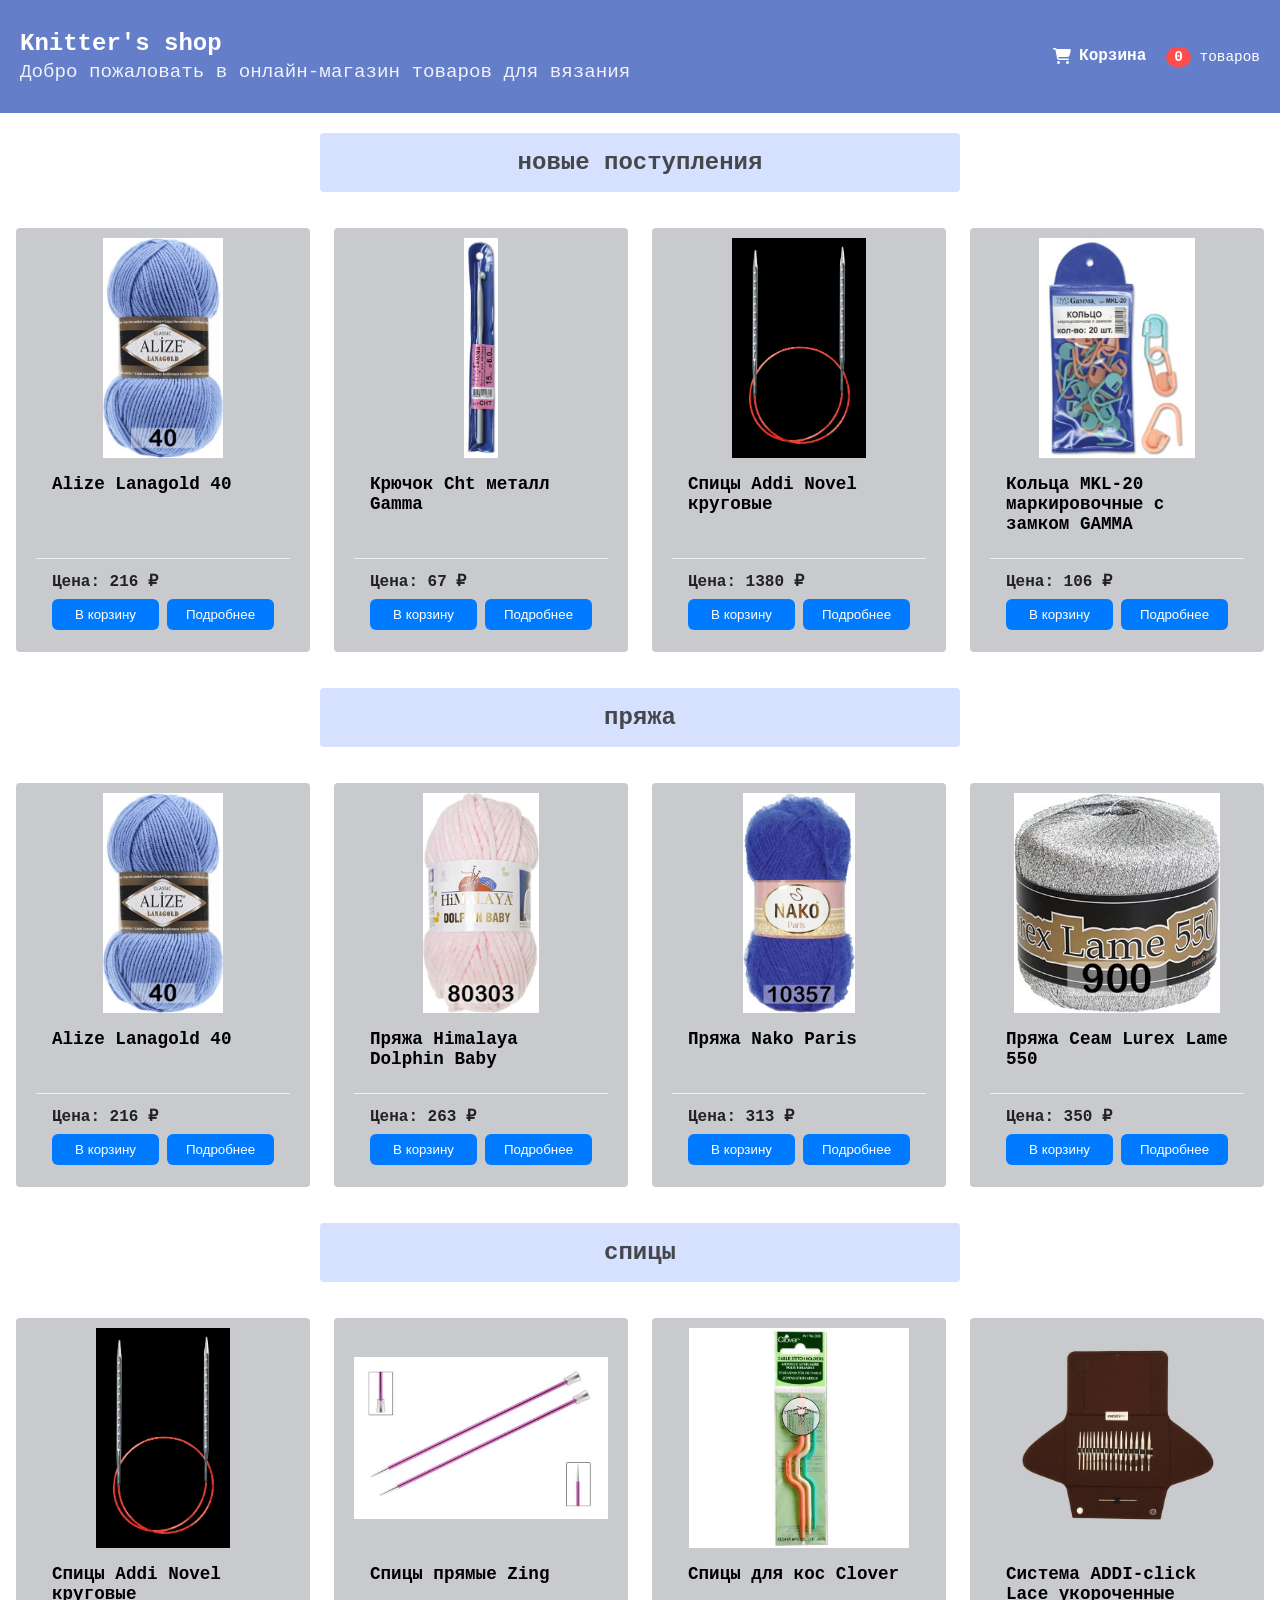
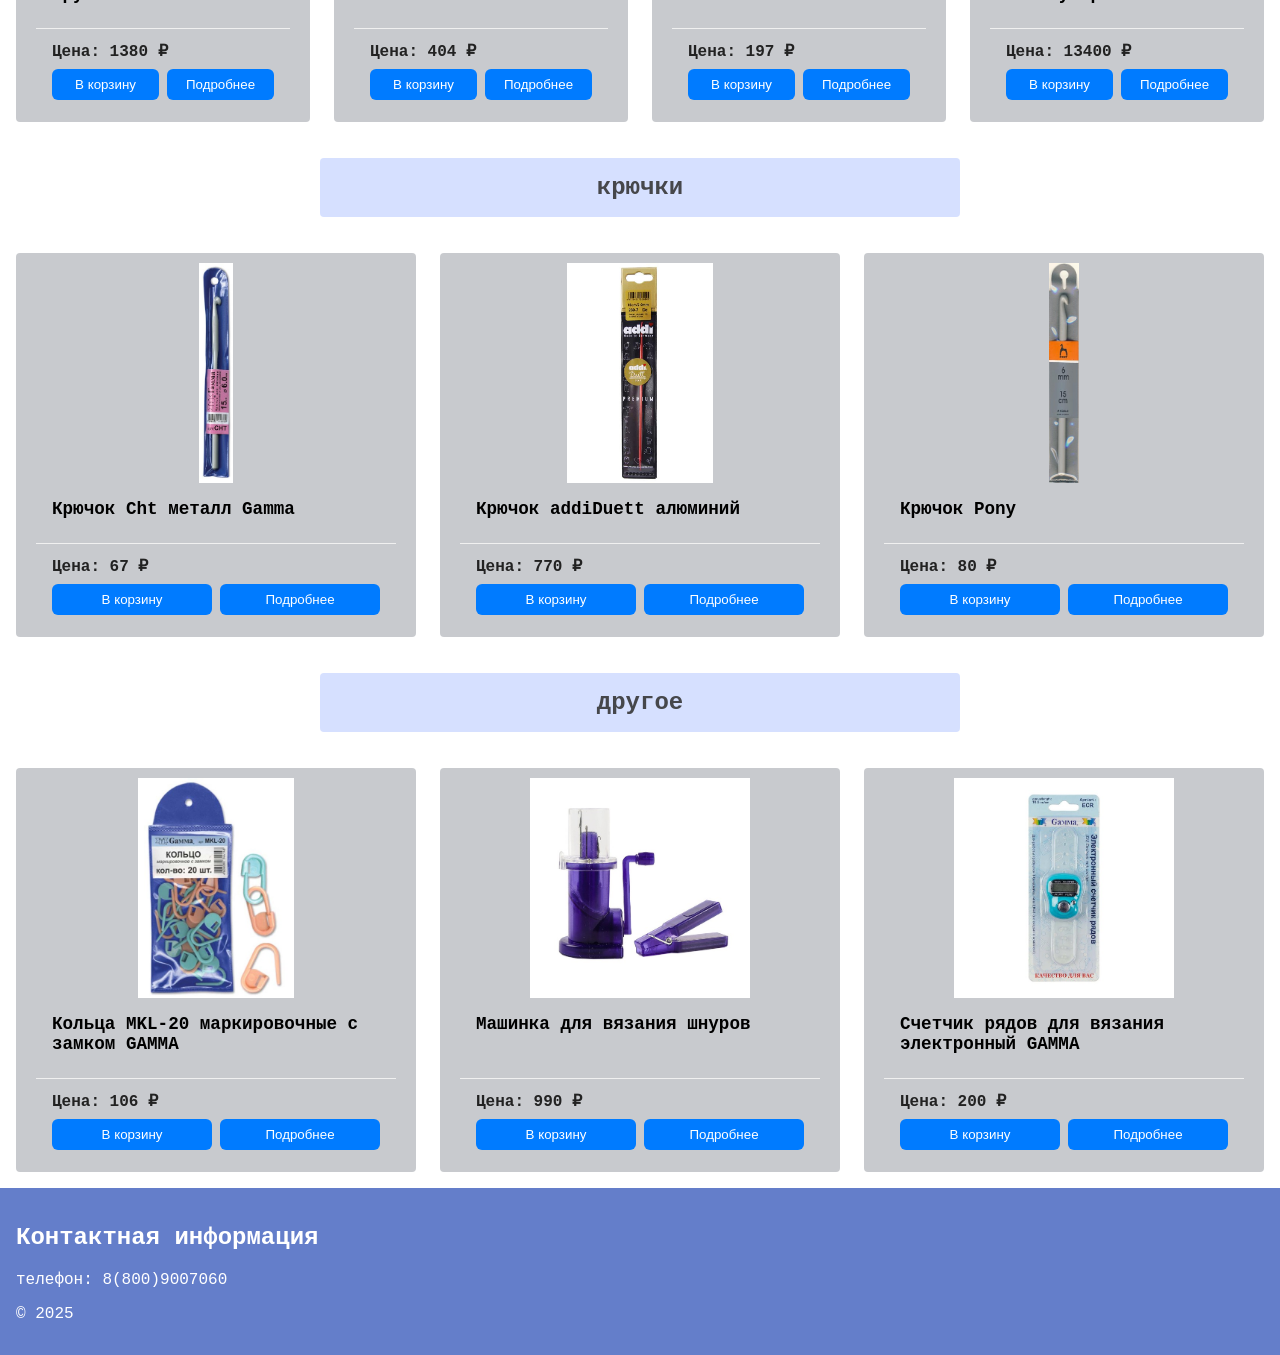
<file: project/index.html>
<!DOCTYPE html>
<html lang="en">
<head>
  <meta charset="UTF-8">
  <meta name="viewport" content="width=device-width, initial-scale=1.0">
  <link rel="stylesheet" href="css/styles.css">
  <title>Shop for knitters</title>
  <link rel="stylesheet" href="https://cdnjs.cloudflare.com/ajax/libs/font-awesome/6.4.0/css/all.min.css">
</head>
<body>
    <header>
        <div class="header-left">
            <h1>Knitter's shop</h1>
            <p>Добро пожаловать в онлайн-магазин товаров для вязания</p>
        </div>

        <nav class="header-right">
            <ul>
                <li>
                    <a href="#cart" class="cart-link">
                        <i class="fa-solid fa-cart-shopping"></i>
                        <span class="cart-text">Корзина</span>
                    </a>
                    <a href="#home" class="home-link" style="display:none;">
                        <i class="fa-solid fa-house"></i>
                        <span class="home-text">Вернуться на главную</span>
                    </a>
                </li>
                <li class="cart-count-badge">
                    <span id="cart-count">0</span>
                    <span class="cart-count-text">товаров</span>
                </li>
            </ul>
        </nav>
    </header>
            
    <main>
        <section id="new_arrivals">
            <h2>новые поступления</h2>
            <div class="products-grid">
                <article class="product-card">
                    <div class="product-image">
                        <img src="images/alize_blue_yarn.jpg" alt="Alize Lanagold 40" loading="lazy">
                    </div>
                    <div class="product-content">
                        <h3 class="product-title">Alize Lanagold 40</h3>
                    </div>
                    <div class="product-footer">
                        <span class="product-price" data-price="216">Цена: 216 ₽</span>
                        <button class="add-to-cart">В корзину</button>
                        <button type="button" class="open-modal-btn"
                            data-title="Alize Lanagold 40"
                            data-desc="49% шерсть, 51% акрил, 240м, 100г. Классическая полушерстяная пряжа средней толщины.">
                            Подробнее
                        </button>
                    </div>
                </article>

                <article class="product-card">
                    <div class="product-image">
                        <img src="images/cht_gamma.jpg" alt="gamma hook cht" loading="lazy">
                    </div>
                    <div class="product-content">
                        <h3 class="product-title">Крючок Cht металл Gamma </h3>
                    </div>
                    <div class="product-footer">
                        <span class="product-price" data-price="67">Цена: 67 ₽</span>
                        <button class="add-to-cart">В корзину</button>
                        <button type="button" class="open-modal-btn"
                            data-title="Крючок Cht металл Gamma"
                            data-desc="Крючок металлический с покрытием. длина: 15 см, ширина: 6.0 mm.">
                            Подробнее
                        </button>
                    </div>
                </article>

                <article class="product-card">
                    <div class="product-image">
                        <img src="images/addi_round_needles.jpg" alt="addi round needles" loading="lazy">
                    </div>
                    <div class="product-content">
                        <h3 class="product-title">Спицы Addi Novel круговые</h3>
                    </div>
                    <div class="product-footer">
                        <span class="product-price" data-price="1380">Цена: 1380 ₽</span>
                        <button class="add-to-cart">В корзину</button>
                        <button type="button" class="open-modal-btn"
                            data-title="Спицы Addi Novel круговые"
                            data-desc="Тонкие круговые спицы с квадратным сечением. Длина указана от кончика до кончика спиц (N2.0 40см).">
                            Подробнее
                        </button>
                    </div>
                </article>

                <article class="product-card">
                    <div class="product-image">
                        <img src="images/markers.jpg" alt="markers gamma" loading="lazy">
                    </div>
                    <div class="product-content">
                        <h3 class="product-title"> Кольца MKL-20 маркировочные с замком GAMMA</h3>
                    </div>
                    <div class="product-footer">
                        <span class="product-price" data-price="106">Цена: 106 ₽</span>
                        <button class="add-to-cart">В корзину</button>
                        <button type="button" class="open-modal-btn"
                            data-title="Кольца MKL-20 маркировочные с замком GAMMA"
                            data-desc="Пластиковые маркировочные кольца с замком. В упаковке 20 шт.">
                            Подробнее
                        </button>
                    </div>
                </article>
            </div>
        </section>

        <section id="yarn">
            <h2>пряжа</h2>
            <div class="products-grid">
                <article class="product-card">
                    <div class="product-image">
                        <img src="images/alize_blue_yarn.jpg" alt="Alize Lanagold 40" loading="lazy">
                    </div>
                    <div class="product-content">
                        <h3 class="product-title">Alize Lanagold 40</h3>
                    </div>
                    <div class="product-footer">
                        <span class="product-price" data-price="216">Цена: 216 ₽</span>
                        <button class="add-to-cart">В корзину</button>
                        <button type="button" class="open-modal-btn"
                            data-title="Alize Lanagold 40"
                            data-desc="49% шерсть, 51% акрил, 240м, 100г. Классическая полушерстяная пряжа средней толщины.">
                            Подробнее
                        </button>
                    </div>
                </article>

                <article class="product-card">
                    <div class="product-image">
                        <img src="images/himalaya_dolphin_baby.jpg" alt="himalaya dolphin baby" loading="lazy">
                    </div>
                    <div class="product-content">
                        <h3 class="product-title">Пряжа Himalaya Dolphin Baby</h3>
                    </div>
                    <div class="product-footer">
                        <span class="product-price" data-price="263">Цена: 263 ₽</span>
                        <button class="add-to-cart">В корзину</button>
                        <button type="button" class="open-modal-btn"
                            data-title="Пряжа Himalaya Dolphin Baby"
                            data-desc="100% полиэстер, 120м, 100г. Плюшевая пряжа. Оттенок 80303">
                            Подробнее
                        </button>
                    </div>
                </article>

                <article class="product-card">
                    <div class="product-image">
                        <img src="images/nako_paris_yarn.jpg" alt="nako paris" loading="lazy">
                    </div>
                    <div class="product-content">
                        <h3 class="product-title">Пряжа Nako Paris</h3>
                    </div>
                    <div class="product-footer">
                        <span class="product-price" data-price="313">Цена: 313 ₽</span>
                        <button class="add-to-cart">В корзину</button>
                        <button type="button" class="open-modal-btn"
                            data-title="Пряжа Nako Paris"
                            data-desc="40% премиум акрил, 60% полиамид, 245м, 100г. Пушистая и мягкая пряжа, однотонных цветов. Оттенок 10357.">
                            Подробнее
                        </button>
                    </div>
                </article>

                <article class="product-card">
                    <div class="product-image">
                        <img src="images/lurex.jpg" alt="ceam lurex lame" loading="lazy">
                    </div>
                    <div class="product-content">
                        <h3 class="product-title">Пряжа Сеам Lurex Lame 550</h3>
                    </div>
                    <div class="product-footer">
                        <span class="product-price" data-price="350">Цена: 350 ₽</span>
                        <button class="add-to-cart">В корзину</button>
                        <button type="button" class="open-modal-btn"
                            data-title="Пряжа Сеам Lurex Lame 550"
                            data-desc="64% вискоза, 36% метанит, 550м, 25г. Пряжа великолепно подойдет для отделки вечерних нарядов. Благодаря входящей в состав вискозе, пряжа не колется и приятна на ощупь.">
                            Подробнее
                        </button>
                    </div>
                </article>
            </div>
        </section>

        <section id="needles">
            <h2>спицы</h2>
            <div class="products-grid">
                <article class="product-card">
                    <div class="product-image">
                        <img src="images/addi_round_needles.jpg" alt="addi round needles" loading="lazy">
                    </div>
                    <div class="product-content">
                        <h3 class="product-title"> Спицы Addi Novel круговые</h3>
                    </div>
                    <div class="product-footer">
                        <span class="product-price" data-price="1380">Цена: 1380 ₽</span>
                        <button class="add-to-cart">В корзину</button>
                        <button type="button" class="open-modal-btn"
                            data-title="Спицы Addi Novel круговые"
                            data-desc="Тонкие круговые спицы с квадратным сечением. Длина указана от кончика до кончика спиц (N2.0 40см).">
                            Подробнее
                        </button>
                    </div>
                </article>

                <article class="product-card">
                    <div class="product-image">
                        <img src="images/zhing_needles.jpg" alt="zing needles" loading="lazy">
                    </div>
                    <div class="product-content">
                        <h3 class="product-title">Спицы прямые Zing</h3>
                    </div>
                    <div class="product-footer">
                        <span class="product-price" data-price="404">Цена: 404 ₽</span>
                        <button class="add-to-cart">В корзину</button>
                        <button type="button" class="open-modal-btn"
                            data-title="Спицы прямые Zing"
                            data-desc="Фирма KnitPro. Спицы прямые Zing, алюминий, 2шт в упаковке">
                            Подробнее
                        </button>
                    </div>
                </article>

                <article class="product-card">
                    <div class="product-image">
                        <img src="images/needles_clover.jpg" alt="needles clover" loading="lazy">
                    </div>
                    <div class="product-content">
                        <h3 class="product-title">Спицы для кос Clover</h3>
                    </div>
                    <div class="product-footer">
                        <span class="product-price" data-price="197">Цена: 197 ₽</span>
                        <button class="add-to-cart">В корзину</button>
                        <button type="button" class="open-modal-btn"
                            data-title="Спицы для кос Clover"
                            data-desc="Спицы для кос разного размера –№2,№ 3 и № 5.">
                            Подробнее
                        </button>
                    </div>
                </article>

                <article class="product-card">
                    <div class="product-image">
                        <img src="images/addi_needles_kit.png" alt="addi needles kit" loading="lazy">
                    </div>
                    <div class="product-content">
                        <h3 class="product-title">Система ADDI-click Lace укороченные</h3>
                    </div>
                    <div class="product-footer">
                        <span class="product-price" data-price="13400">Цена: 13400 ₽</span>
                        <button class="add-to-cart">В корзину</button>
                        <button type="button" class="open-modal-btn"
                            data-title="Система ADDI-click Lace укороченные"
                            data-desc="набор укороченных спиц.">
                            Подробнее
                        </button>
                    </div>
                </article>
            </div>
        </section>
        <section id="hooks">
            <h2>крючки</h2>
            <div class="products-grid">
                <article class="product-card">
                    <div class="product-image">
                        <img src="images/cht_gamma.jpg" alt="gamma hook cht" loading="lazy">
                    </div>
                    <div class="product-content">
                        <h3 class="product-title">Крючок Cht металл Gamma </h3>
                    </div>
                    <div class="product-footer">
                        <span class="product-price" data-price="67">Цена: 67 ₽</span>
                        <button class="add-to-cart">В корзину</button>
                        <button type="button" class="open-modal-btn"
                            data-title="Крючок Cht металл Gamma"
                            data-desc="Крючок металлический с покрытием. длина: 15 см, ширина: 6.0 mm.">
                            Подробнее
                        </button>
                    </div>
                </article>

                <article class="product-card">
                    <div class="product-image">
                        <img src="images/addi_hook.jpg" alt="addi hook" loading="lazy">
                    </div>
                    <div class="product-content">
                        <h3 class="product-title">Крючок addiDuett алюминий</h3>
                    </div>
                    <div class="product-footer">
                        <span class="product-price" data-price="770">Цена: 770 ₽</span>
                        <button class="add-to-cart">В корзину</button>
                        <button type="button" class="open-modal-btn"
                            data-title="Крючок addiDuett алюминий "
                            data-desc="Крючок вязальный, 15 см.">
                            Подробнее
                        </button>
                    </div>
                </article>

                <article class="product-card">
                    <div class="product-image">
                        <img src="images/pony_hook.jpg" alt="pony hook" loading="lazy">
                    </div>
                    <div class="product-content">
                        <h3 class="product-title">Крючок Pony</h3>
                    </div>
                    <div class="product-footer">
                        <span class="product-price" data-price="80">Цена: 80 ₽</span>
                        <button class="add-to-cart">В корзину</button>
                        <button type="button" class="open-modal-btn"
                            data-title="Крючок Pony"
                            data-desc="Крючок вязальный, длина 15 см.">
                            Подробнее
                        </button>
                    </div>
                </article>
            </div>
        </section>

        <section id="other">
            <h2>другое</h2>
            <div class="products-grid">
                <article class="product-card">
                    <div class="product-image">
                        <img src="images/markers.jpg" alt="markers gamma" loading="lazy">
                    </div>
                    <div class="product-content">
                        <h3 class="product-title"> Кольца MKL-20 маркировочные с замком GAMMA</h3>
                    </div>
                    <div class="product-footer">
                        <span class="product-price" data-price="106">Цена: 106 ₽</span>
                        <button class="add-to-cart">В корзину</button>
                        <button type="button" class="open-modal-btn"
                            data-title="Кольца MKL-20 маркировочные с замком GAMMA"
                            data-desc="Пластиковые маркировочные кольца с замком. В упаковке 20 шт.">
                            Подробнее
                        </button>
                    </div>
                </article>

                <article class="product-card">
                    <div class="product-image">
                        <img src="images/cords_machine.jpg" alt="cords machine" loading="lazy">
                    </div>
                    <div class="product-content">
                        <h3 class="product-title">Машинка для вязания шнуров</h3>
                    </div>
                    <div class="product-footer">
                        <span class="product-price" data-price="990">Цена: 990 ₽</span>
                        <button class="add-to-cart">В корзину</button>
                        <button type="button" class="open-modal-btn"
                            data-title="Машинка для вязания шнуров"
                            data-desc="Мельница для вязания шнуров.">
                            Подробнее
                        </button>
                    </div>
                </article>

                <article class="product-card">
                    <div class="product-image">
                        <img src="images/rows_counter.jpg" alt="rows counter gamma" loading="lazy">
                    </div>
                    <div class="product-content">
                        <h3 class="product-title">Счетчик рядов для вязания электронный GAMMA</h3>
                    </div>
                    <div class="product-footer">
                        <span class="product-price" data-price="200">Цена: 200 ₽</span>
                        <button class="add-to-cart">В корзину</button>
                        <button type="button" class="open-modal-btn"
                            data-title="Счетчик рядов для вязания электронный GAMMA"
                            data-desc="Предназначен для счета провязанных рядов.">
                            Подробнее
                        </button>
                    </div>
                </article>
            </div>
        </section>

        <div id="product-modal" class="modal" style="display: none;">
            <div class="modal-content">
                <h2 id="modal-title" class="modal-title"></h2>
                <p id="modal-desc" class="modal-desc"></p>
                <button id="close-modal" class="close-btn">Закрыть</button>
            </div>
        </div>

        <section id="cart-page" style="display:none;">
            <h2>Ваша корзина</h2>
            <div id="cart-items"></div>
            <div style="margin-top:20px;">
                <h3 id="cart-total">Итого: 0 ₽</h3>
                <button id = "create-ord-btn" class="create-order">Оформить заказ</button>
            </div>
        </section>

        <section id="create-order-modal" class="modal" style="display:none;">
            <div class="modal-content">
                <section>
                <h2>Оформление заказа</h2>
                <h3 id="total-price">Сумма к оплате: 0 ₽</h3>
                </section>

                <section>
                    <form>
                        <p>Пожалуйста, заполните все обязательные (*) поля</p>
                        <section>
                            <h2>Контактная информация</h2>
                            <p>
                                <label for="name">Имя *:</label>
                                <input type="text" id="name" name="username" required />
                            </p>
                            <p>
                                <label for="surname">Фамилия *:</label>
                                <input type="text" id="surname" name="user-surname" required />
                            </p>
                            <p>
                                <label for="adress">Адрес доставки *:</label>
                                <input type="text" id="adress" name="adress" required />
                            </p>
                            <p>
                                <label for="number">Номер телефона *:</label>
                                <input type="number" id="number" name="number" required />
                            </p>
                            <button class="send-form" type="button">Оформить заказ</button>
                        </section>
                    </form>
                </section>
                <button id="close-modal-order" class="close-btn">Закрыть</button>
            </div>
        </section>

    </main>
    <footer>
        <section id="contact info">
            <h2>Контактная информация</h2>
            <p>телефон: 8(800)9007060 </p>
            <p >&copy; 2025 </p>
        </section>
    </footer>
    <script src="js/main.js"></script>
</body>
</html>
</file>
<file: project/css/styles.css>
* {
  box-sizing: border-box;
}

body {
  font-family: 'Courier New';
  margin: 0;
  padding: 0;
  min-height: 100vh;

  display: grid;
  grid-template-rows: auto 1fr auto;  
}


/*header*/

header {
  background-color: #647eca;
  color: white;
  padding: 30px 20px;
  margin: 0;

  display: flex;
  justify-content: space-between;
  align-items: center;
  flex-wrap: wrap;
}

.header-left {
  display: flex;
  flex-direction: column;
  gap: 4px;
}

.header-left h1 {
  margin: 0;
  font-size: 1.5rem;
}

.header-left p {
  margin: 0;
  font-size: 1.2rem;
  opacity: 0.9;
}

.header-right ul {
  list-style: none;
  margin: 0;
  padding: 0;
  display: flex;
}

.header-right li {
  margin-left: 20px;
}

.cart-link,
.home-link {
  display: flex;
  align-items: center;
  gap: 8px;
  color: white;
  text-decoration: none;
  font-weight: bold;
  transition: opacity 0.3s;
}

.cart-link:hover,
.home-link:hover {
  opacity: 0.8;
}

.cart-count-badge {
  color: white;
  font-size: 0.9rem;
  margin-left: 12px;
}

#cart-count {
  background-color: #ff4d4d;
  color: white;
  padding: 2px 8px;
  border-radius: 10px;
  font-weight: bold;
  min-width: 20px;
  text-align: center;
  display: inline-block;
}


/*main часть*/

main h2 {
  background-color: #c4d2ffb0;
  padding: 16px;
  border-radius: 4px;
  margin: 20px 25%;
  max-width: 95vw;
  text-align: center;
  box-sizing: border-box;
  color: #46474b;
}

main .products-grid {
  display: grid;
  grid-template-columns: repeat(auto-fit, minmax(260px, 1fr));
  gap: 24px;
  padding: 16px;
}

main .product-card {
  background-color: #a7aab19e;
  background-size: cover;
  background-position: center;
  border-radius: 4px;
  border: none;
  padding: 10px 20px;

  display: flex;            
  flex-direction: column;       
}

.product-image {
  width: 100%;
  height: 220px;
  overflow: hidden;
  position: relative;
}

.product-image img {
  width: 100%;
  height: 100%;
  object-fit: contain;
  display: block;
  position: absolute;
  top: 0;
  left: 0;
}

.product-content {
  padding: 16px;
  flex-grow: 1;
  display: flex;
  flex-direction: column;
}

.product-title {
  margin: 0 0 8px 0;
  font-size: 1.1rem;
}

.product-footer {
  padding: 12px 16px;
  border-top: 1px solid #f0f0f0;

  flex-wrap: wrap;
  display: flex;
  align-items: center;
  justify-content: space-between;
  gap: 8px;
  flex-shrink: 0;
}

.product-price {
  flex: 1 1 100%;
  font-weight: bold;
  color: #222;
  white-space: nowrap;
}



/*корзина*/

#cart-page {
  margin: 20px;
}

#cart-page h3 {
  display: flex;
  align-items: left;
  gap: 8px;
  font-weight: bold;
}

#cart-page #create-ord-btn {
  margin-top: 16px;
  background: #ace26b;
  border: none;
  padding: 8px 16px;
  cursor: pointer;
  border-radius: 8px;
}

.cart-item {
  display: flex;
  justify-content: space-between;
  align-items: center;
  gap: 12px;
  margin-bottom: 10px;
  padding: 10px;
  background: #f9f9f9;
  border-radius: 6px;
}

.cart-item-title {
  flex: 1 1 auto;
  min-width: 0;
  word-break: break-word;
}

.cart-item-right {
  display: flex;
  align-items: center;
  gap: 12px;
  flex-shrink: 0;
}

.cart-item-price {
  white-space: nowrap;
}

.cart-item-remove {
  background: transparent;
  border: none;
  color: #ff4d4d;
  cursor: pointer;
  font-weight: bold;
  padding: 4px 6px;
}

.cart-item-remove:hover {
  opacity: 0.8;
}


/*кнопки*/

.add-to-cart,
.open-modal-btn {
  background-color: #007bff;
  color: white;
  border: none;
  padding: 8px 14px;
  border-radius: 6px;
  cursor: pointer;
  flex: 1 1 calc(50% - 4px);
}

.add-to-cart:hover,
.open-modal-btn:hover {
  background-color: #0056b3;
}

.close-btn {
  margin-top: 16px;
  background: #eee;
  border: none;
  padding: 8px 16px;
  cursor: pointer;
  border-radius: 8px;
}


/*модальные окна (общее)*/
.modal {
  position: fixed;
  top: 0; left: 0;
  width: 100%; height: 100%;
  background: rgba(0, 0, 0, 0.5);
  display: none;
  justify-content: center;
  align-items: center;
  z-index: 1000;
}

.modal-content {
  background: #ffffff;
  padding: 24px;
  border-radius: 8px;
  max-width: 500px;
  width: 90%;
  display: flex;
  flex-direction: column;
  align-items: center;
}


/*модальное окно оформления заказа*/
#create-order-modal h2 {
  margin: 0 0 16px 0;
  max-width: none;
  width: 100%;
  text-align: center;
  background-color: #c4d2ffb0;
  padding: 16px;
  border-radius: 4px;
  color: #46474b;
}

#create-order-modal label {
  display: flex;
}

#create-order-modal .send-form {
  margin-top: 16px;
  background: #ace26b;
  border: none;
  padding: 8px 16px;
  cursor: pointer;
  border-radius: 8px;
}


/*footer*/
footer {
  background-color: #647eca;
  padding: 16px;
  align-items: left;
  color: white;
}


/*адаптив (планшеты)*/

@media (max-width: 768px) {
  header {
    flex-direction: column;
    align-items: stretch;
    padding: 16px 14px;
    gap: 14px;
  }

  .header-left h1 { font-size: 1.15rem; }
  .header-left p  { font-size: 0.9rem; }

  .header-right { width: 100%; }

  .header-right ul {
    justify-content: flex-end;
    align-items: center;
    gap: 10px;
  }

  .header-right li { margin-left: 0; }

  .cart-count-badge { margin-left: 0; font-size: 0.85rem; }
  .cart-count-text  { display: none; }
  .cart-text        { display: none; }
  .home-text        { display: none; }

  .cart-link i,
  .home-link i { font-size: 1.6rem; }

  main h2 {
    margin: 20px 16px;
    max-width: none;
  }

  main .products-grid {
    grid-template-columns: repeat(auto-fit, minmax(220px, 1fr));
    gap: 16px;
    padding: 12px;
  }

  .modal-content {
    max-width: 90%;
    padding: 20px;
  }
}


/*адаптив (телефоны)*/
@media (max-width: 480px) {
  header {
    flex-direction: column;
    align-items: stretch;
    padding: 16px 14px;
    gap: 14px;
  }

  .header-left h1 { font-size: 1.15rem; }
  .header-left p  { font-size: 0.9rem; }

  .header-right { width: 100%; }

  .header-right ul {
    justify-content: flex-end;
    align-items: center;
    gap: 10px;
  }

  .header-right li { margin-left: 0; }

  .cart-count-badge { margin-left: 0; font-size: 0.85rem; }
  .cart-count-text  { display: none; }
  .cart-text        { display: none; }
  .home-text        { display: none; }

  .cart-link i,
  .home-link i { font-size: 1.6rem; }

  main h2 {
    margin: 16px 12px;
    font-size: 1.05rem;
    padding: 12px;
  }

  main .products-grid {
    grid-template-columns: 1fr;
    gap: 14px;
    padding: 10px;
  }


  .cart-item {
    flex-direction: column;
    align-items: flex-start;
    gap: 8px;
  }

  .cart-item-right {
    width: 100%;
    justify-content: space-between;
    gap: 12px;
  }

  .cart-item-title { font-size: 0.95rem; line-height: 1.3; }
  .cart-item-price { font-size: 1rem; }

  #cart-page { margin: 12px; }
  #cart-page button { width: 100%; }

  .modal-content {
    max-width: 95%;
    padding: 16px;
  }

  #create-order-modal h2 {
    font-size: 1rem;
    padding: 12px;
  }

  .close-btn,
  #create-order-modal .send-form {
    width: 100%;
    text-align: center;
  }

  #create-order-modal label {
    display: block;
    margin-bottom: 4px;
  }

  #create-order-modal input {
    width: 100%;
    padding: 8px;
    box-sizing: border-box;
  }
}
</file>
